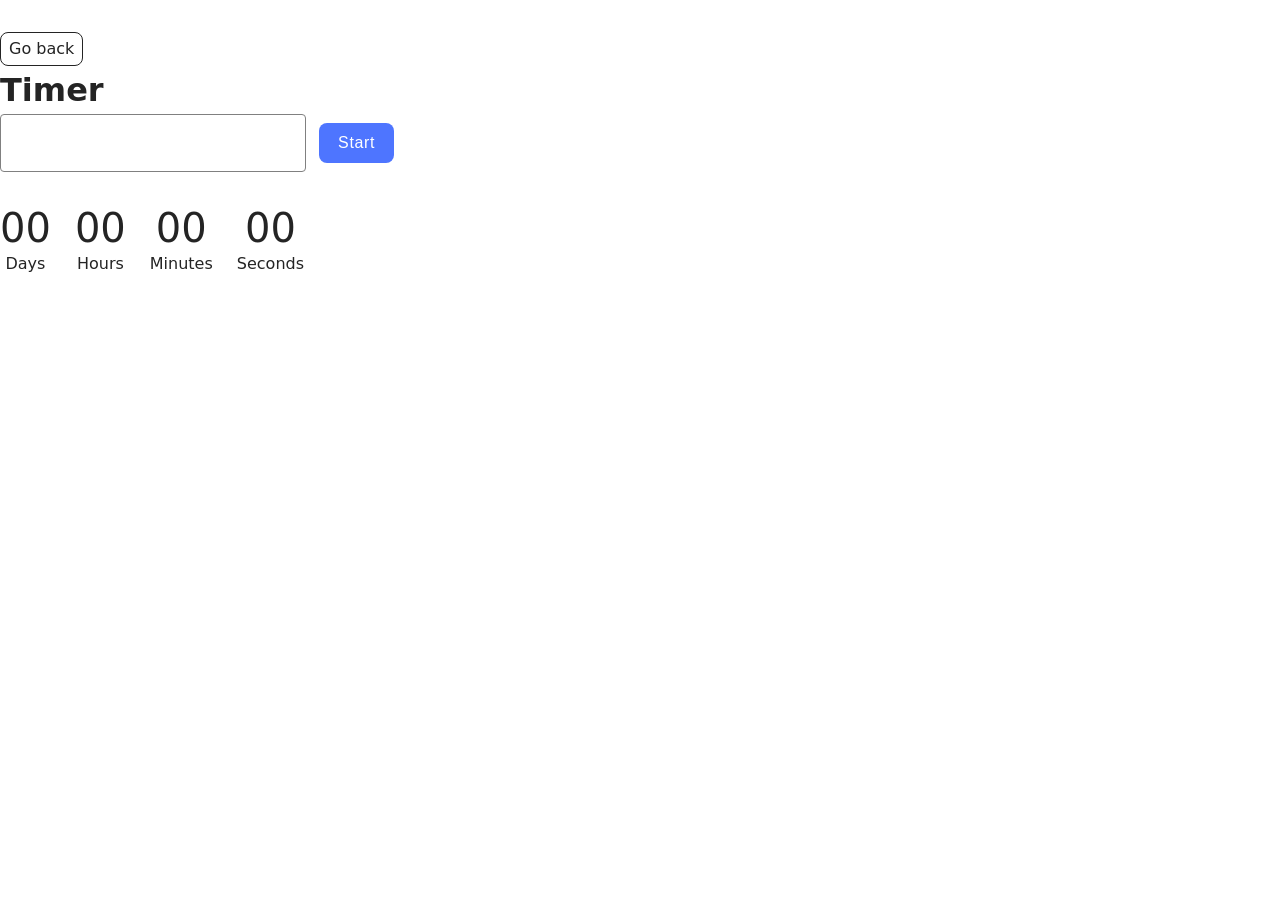
<file: src/1-timer.html>
<!DOCTYPE html>
<html lang="en">
  <head>
    <meta charset="UTF-8" />
    <meta http-equiv="X-UA-Compatible" content="IE=edge" />
    <meta name="viewport" content="width=device-width, initial-scale=1.0" />
    <title>Timer</title>
    <link rel="stylesheet" href="./css/styles.css" />
  </head>
  <body>

    <main>
      <a class="back-link" href="./index.html">Go back</a>
      <h1 class="main-title">
        Timer
      </h1>
      <input class="input" type="text" id="datetime-picker" />
      <button class="start-button" type="button" data-start>Start</button>
      
      <div class="timer">
        <div class="field">
          <span class="value" data-days>00</span>
          <span class="label">Days</span>
        </div>
        <div class="field">
          <span class="value" data-hours>00</span>
          <span class="label">Hours</span>
        </div>
        <div class="field">
          <span class="value" data-minutes>00</span>
          <span class="label">Minutes</span>
        </div>
        <div class="field">
          <span class="value" data-seconds>00</span>
          <span class="label">Seconds</span>
        </div>
      </div>
    </main>
<script type="module" src="./js/1-timer.js"></script>
  </body>
</html>
</file>
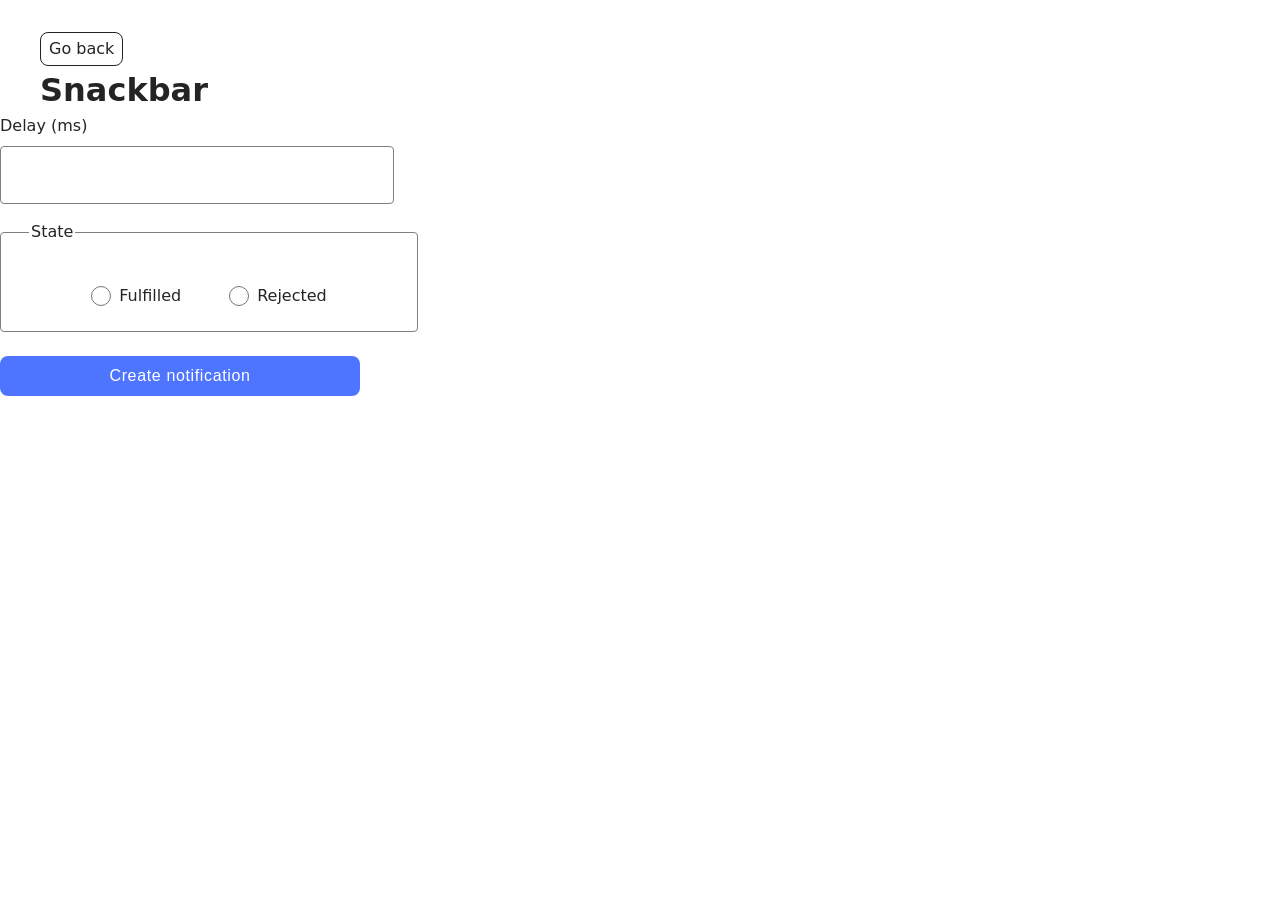
<file: src/2-snackbar.html>
<!DOCTYPE html>
<html lang="en">
  <head>
    <meta charset="UTF-8" />
    <meta http-equiv="X-UA-Compatible" content="IE=edge" />
    <meta name="viewport" content="width=device-width, initial-scale=1.0" />
    <title>Snackbar</title>
    <link rel="stylesheet" href="./css/styles.css" />
  </head>
  <body>
    

    <main>
      <div class="container">
        <a class="back-link" href="./index.html">Go back</a>
        <h1 class="main-title">
          Snackbar
        </h1>
      </div>
      <form class="form">
        <label class="delay-label">
          Delay (ms)
          <input class="delay-input" type="number" name="delay" required />
        </label>
      
        <fieldset class="fieldset-area">
          <legend>State</legend>
          <label class="state-label">
            <input class="radio-input" type="radio" name="state" value="fulfilled" required />
            Fulfilled
          </label>
          <label class="state-label">
            <input class="radio-input" type="radio" name="state" value="rejected" required />
            Rejected
          </label>
        </fieldset>
      
        <button class="submit-btn" type="submit">Create notification</button>
      </form>
    </main>

  <script type="module" src="./js/2-snackbar.js"></script>
  </body>
</html>
</file>
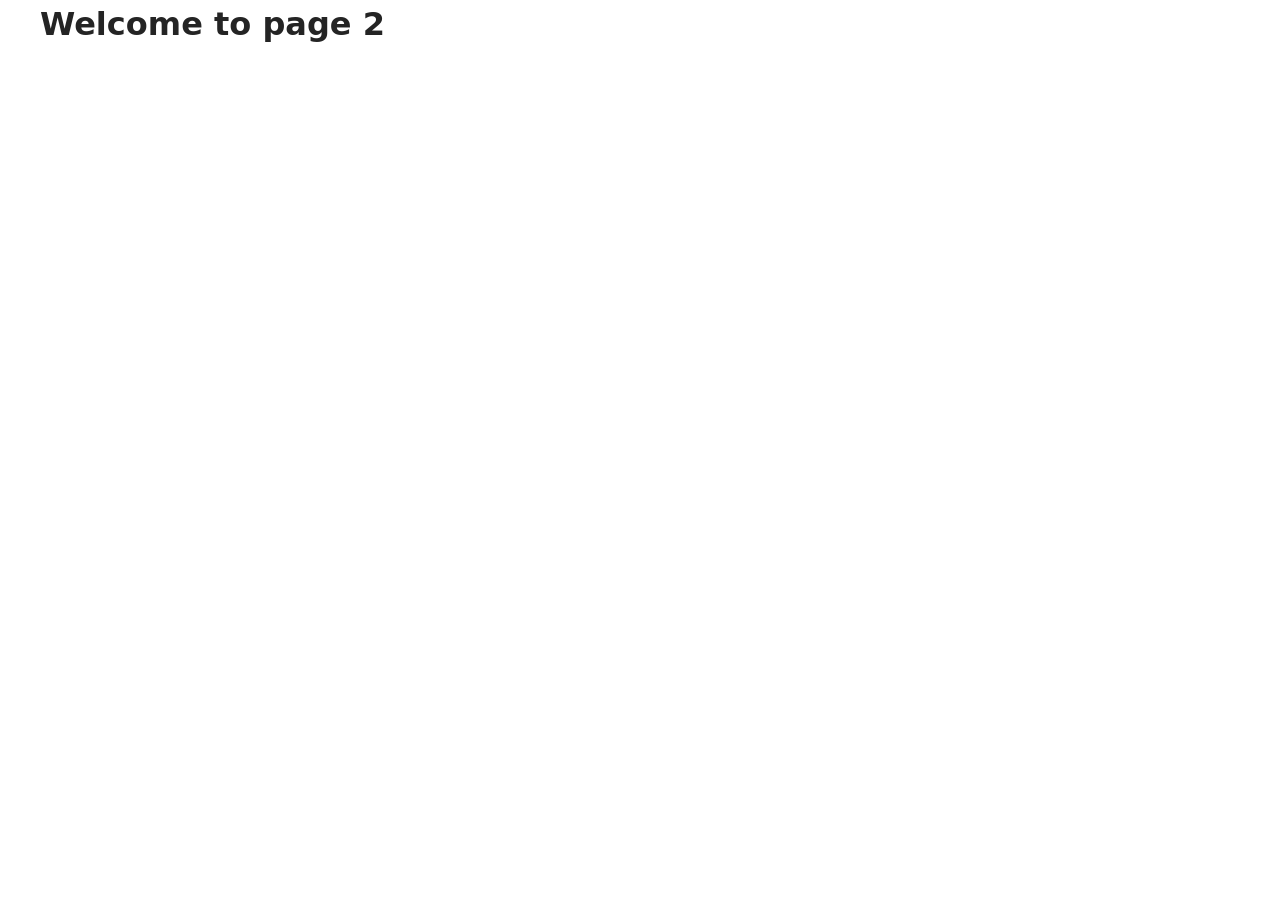
<file: src/page-2.html>
<!DOCTYPE html>
<html lang="en">
  <head>
    <meta charset="UTF-8" />
    <meta http-equiv="X-UA-Compatible" content="IE=edge" />
    <meta name="viewport" content="width=device-width, initial-scale=1.0" />
    <title>Page 2</title>
    <link rel="stylesheet" href="./css/styles.css" />
  </head>
  <body>
    <load
      src="./partials/header.html"
      icon-path="./img/sprite.svg#logo"
      highlight-act="active"
    />

    <main>
      <div class="container">
        <h1 class="main-title">
          <span class="main-title-gradient">Welcome</span> to page 2
        </h1>
        <load src="./partials/back-link.html" />
      </div>
    </main>

    <load src="./partials/footer.html" />
  </body>
</html>
</file>
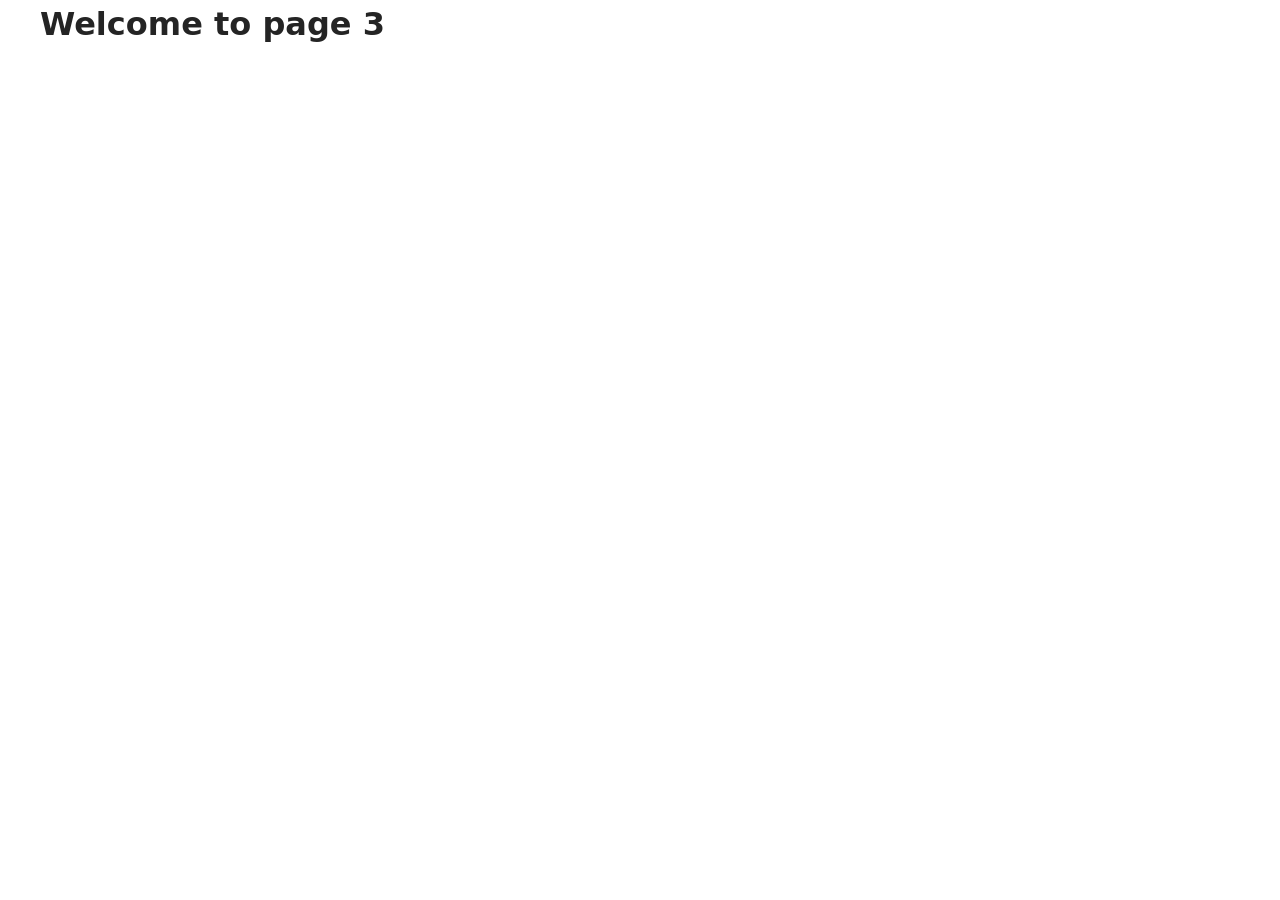
<file: src/page-3.html>
<!DOCTYPE html>
<html lang="en">
  <head>
    <meta charset="UTF-8" />
    <meta http-equiv="X-UA-Compatible" content="IE=edge" />
    <meta name="viewport" content="width=device-width, initial-scale=1.0" />
    <title>Page 3</title>
    <link rel="stylesheet" href="./css/styles.css" />
  </head>
  <body>
    <load
      src="./partials/header.html"
      icon-path="./img/sprite.svg#logo"
      highlight-curr="active"
    />

    <main>
      <div class="container">
        <h1 class="main-title">
          <span class="main-title-gradient">Welcome</span> to page 3
        </h1>
        <load src="./partials/back-link.html" />
      </div>
    </main>

    <load src="./partials/footer.html" />
  </body>
</html>
</file>
<file: src/css/styles.css>
/**
  |============================
  | include css partials with
  | default @import url()
  |============================
*/
/* Common styles */
@import url('./reset.css');
@import url('./base.css');
@import url('./container.css');
@import url('./animations.css');

/* Sections style */
@import url(./1-timer.css);
@import url(./2-snackbar.css);
@import url('./header.css');
@import url('./badges.css');
@import url('./back-link.css');
</file>
